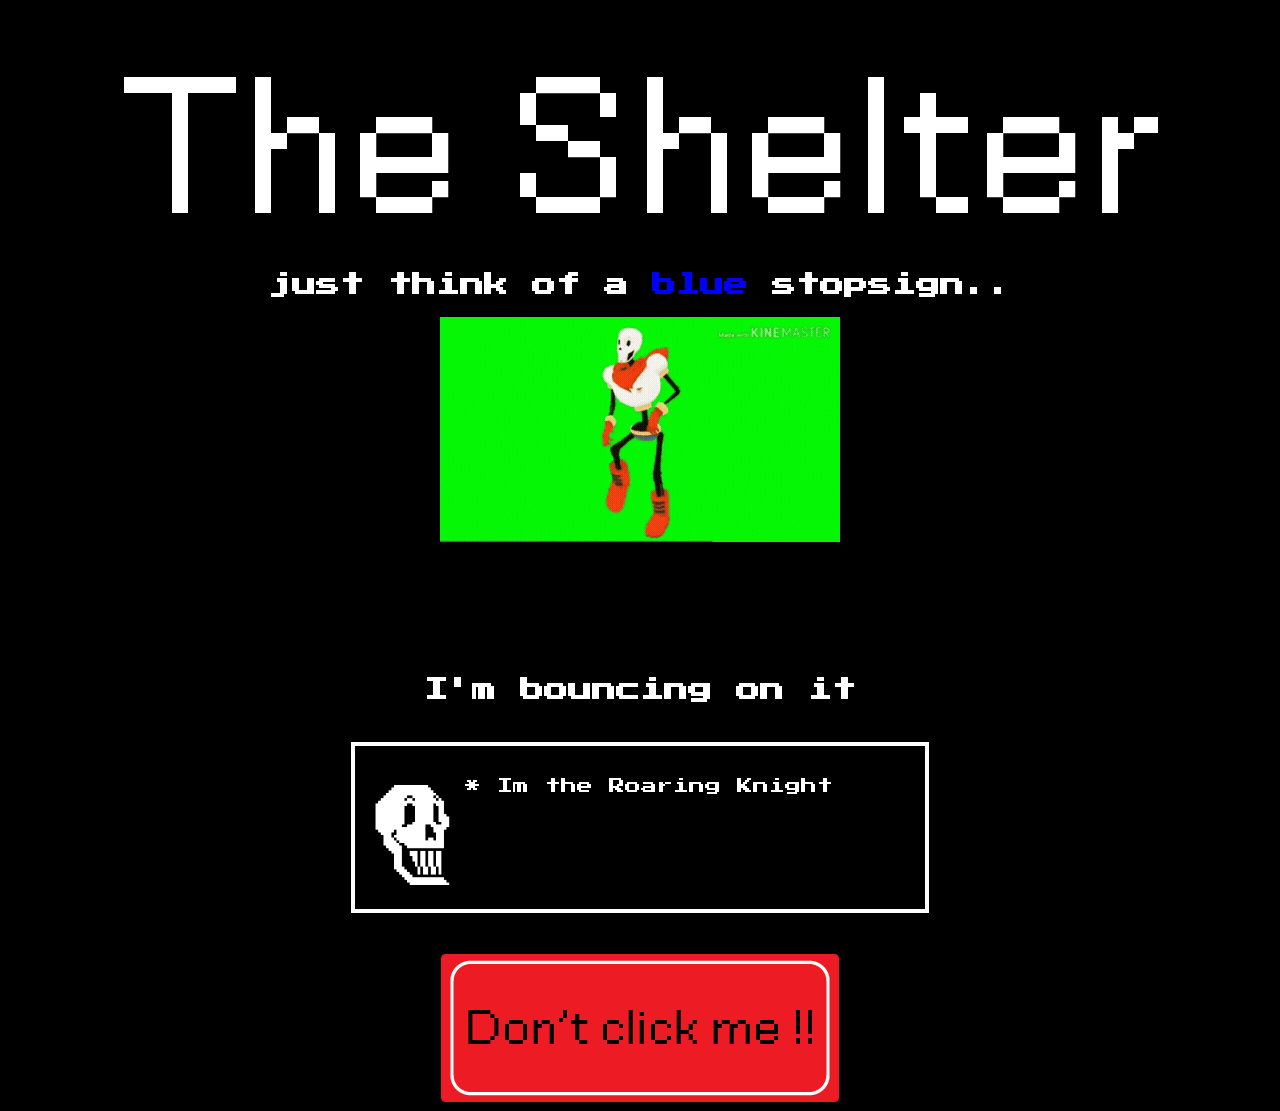
<file: index.html>
<!DOCTYPE html>
<html lang="en">
<head>
    <meta charset="UTF-8">
    <meta name="viewport" content="width=device-width, initial-scale=1.0">
    <link rel="stylesheet" href="Styles.css">
    <link rel="preconnect" href="https://fonts.googleapis.com">
    <link rel="preconnect" href="https://fonts.gstatic.com" crossorigin>
    <link href="https://fonts.googleapis.com/css2?family=Press+Start+2P&display=swap" rel="stylesheet">
    <title>The Shelter</title>
</head>
<body>
<br>
<br>
<!-- Title Image -->
<img class="center" src="pictures_and_gifs/Title.png" alt="The shelter"> </img>

<!--text with colors and a gif-->
<h2>just think of a <span class="blue">blue</span> stopsign..</h2>
<img class=center src="pictures_and_gifs/PapyrusDance.gif" alt="papyrus breaking it down" >

<br>
<br>
<!--Moving text-->
<div class="lower">
    <h2 class="animation">I'm bouncing on it</h2>
</div>

<!--papyrus dialogue-->
<div class="dialogue"> 
    <img src="pictures_and_gifs/PapyrusTalk.png" alt="papyrus talking" height="100px" width="75">
    <p class="test" id="dialogue-text"></p>



</div>

<!--JS script straight from ChatGpt-->
<script>
  const message = "* Im the Roaring Knight !!";
  const textElement = document.getElementById("dialogue-text");
  let letter = 0;

  function typeNextLetter() {
    if (letter < message.length) {
      textElement.textContent += message[letter];
      letter++;
      setTimeout(typeNextLetter, 50);
    } else {
      setTimeout(restartMessage, 1500); // pause when finished
    }
  }

  function restartMessage() {
    textElement.textContent = "";
    letter = 0;
    typeNextLetter();
  }

  typeNextLetter();
</script>

<div>

<a class="dont-button" href="index_Side-B.html" aria-label="Don't click me">
  <img class="normal" src="pictures_and_gifs/btn_dont.png" alt="">
  <img class="pressed" src="pictures_and_gifs/btn_dont-pressed.png" alt="">
</a>

</body>
</html>
</file>
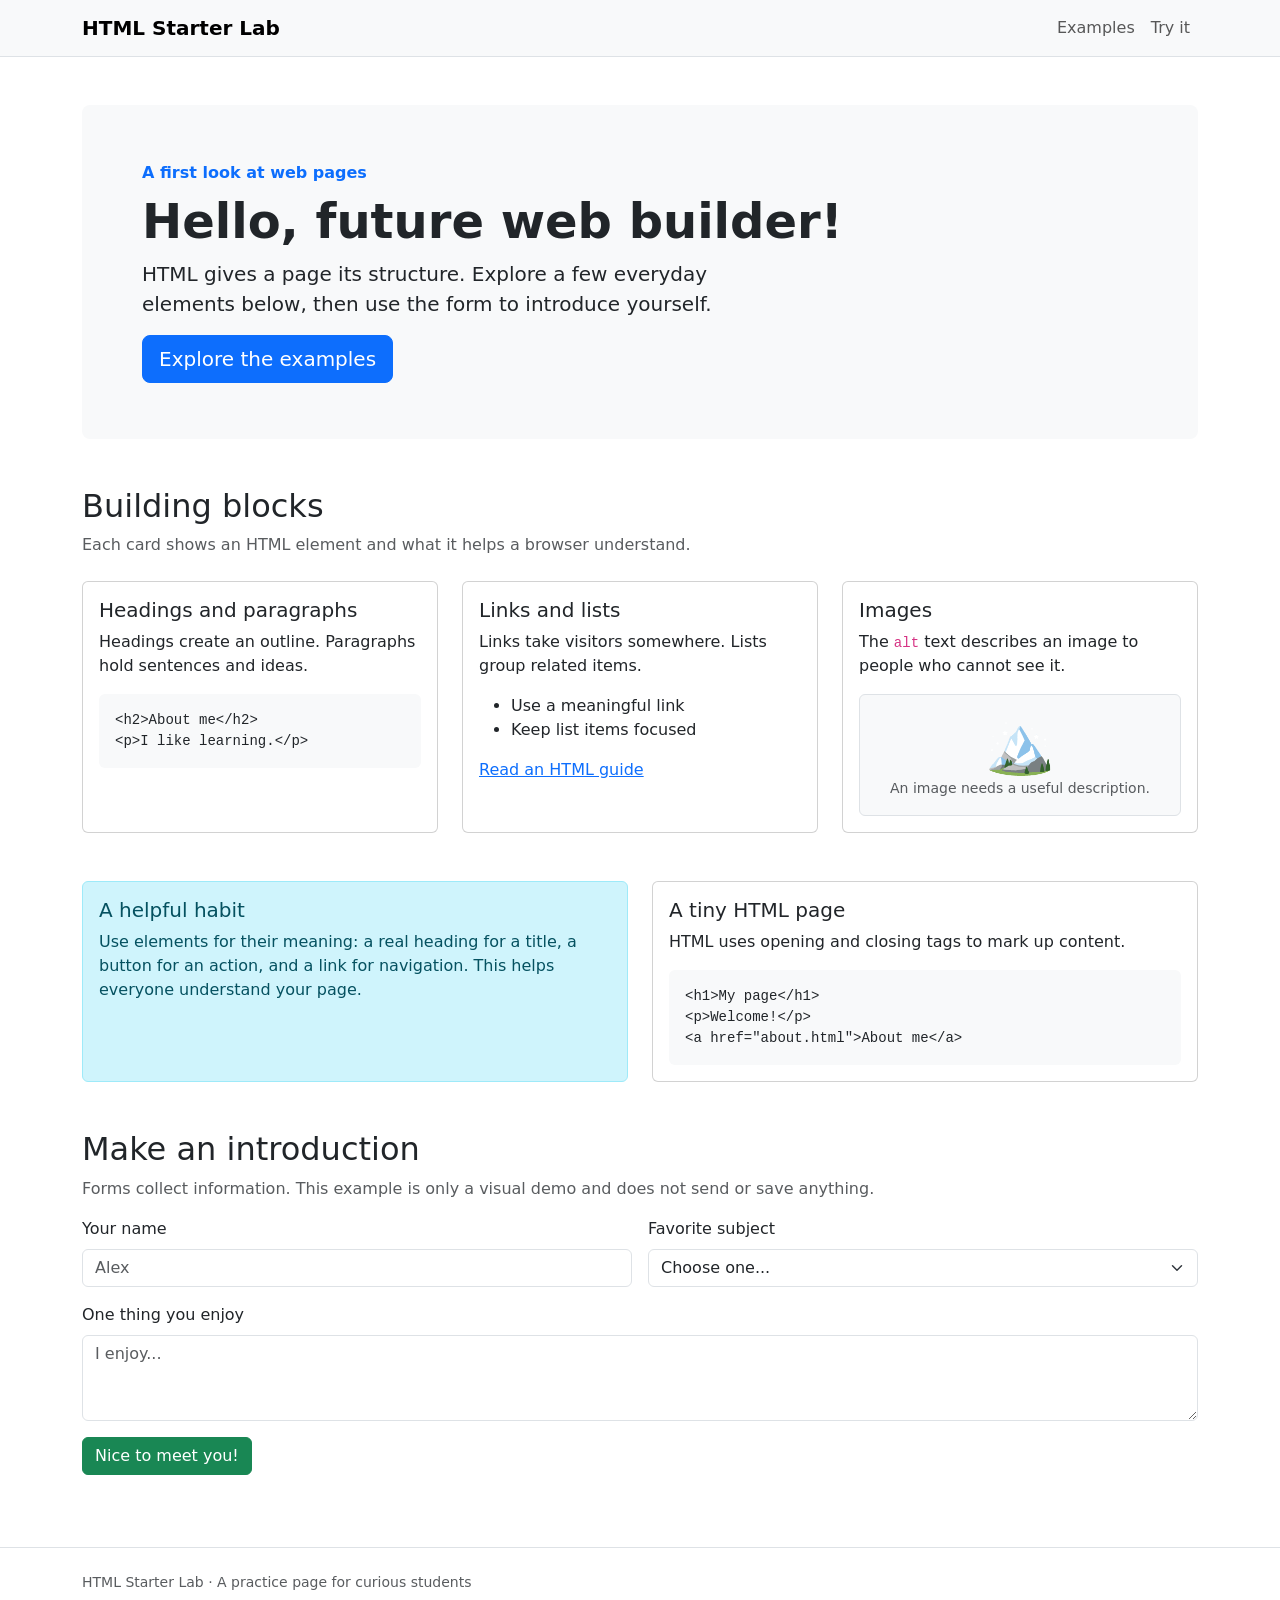
<file: template/index.html>
<!doctype html>
<html lang="en">
<head>
  <meta charset="utf-8">
  <meta name="viewport" content="width=device-width, initial-scale=1">
  <title>HTML Starter Lab</title>
  <link href="https://cdn.jsdelivr.net/npm/bootstrap@5.3.8/dist/css/bootstrap.min.css" rel="stylesheet" integrity="sha384-sRIl4kxILFvY47J16cr9ZwB07vP4J8+LH7qKQnuqkuIAvNWLzeN8tE5YBujZqJLB" crossorigin="anonymous">
</head>
<body>
  <header class="bg-body-tertiary border-bottom">
    <nav class="navbar navbar-expand">
      <div class="container">
        <a class="navbar-brand fw-semibold" href="#top">HTML Starter Lab</a>
        <div class="navbar-nav ms-auto">
          <a class="nav-link" href="#examples">Examples</a>
          <a class="nav-link" href="#try-it">Try it</a>
        </div>
      </div>
    </nav>
  </header>

  <main id="top" class="container py-5">
    <section class="p-4 p-md-5 mb-5 bg-body-tertiary rounded-3">
      <div class="container-fluid py-2">
        <p class="text-primary fw-semibold mb-2">A first look at web pages</p>
        <h1 class="display-5 fw-bold">Hello, future web builder!</h1>
        <p class="col-md-8 fs-5">HTML gives a page its structure. Explore a few everyday elements below, then use the form to introduce yourself.</p>
        <a class="btn btn-primary btn-lg" href="#examples">Explore the examples</a>
      </div>
    </section>

    <section id="examples" class="mb-5">
      <div class="mb-4">
        <h2>Building blocks</h2>
        <p class="text-body-secondary">Each card shows an HTML element and what it helps a browser understand.</p>
      </div>
      <div class="row g-4">
        <div class="col-md-6 col-lg-4">
          <article class="card h-100">
            <div class="card-body">
              <h3 class="card-title h5">Headings and paragraphs</h3>
              <p class="card-text">Headings create an outline. Paragraphs hold sentences and ideas.</p>
              <pre class="bg-body-tertiary p-3 rounded mb-0"><code>&lt;h2&gt;About me&lt;/h2&gt;
&lt;p&gt;I like learning.&lt;/p&gt;</code></pre>
            </div>
          </article>
        </div>
        <div class="col-md-6 col-lg-4">
          <article class="card h-100">
            <div class="card-body">
              <h3 class="card-title h5">Links and lists</h3>
              <p class="card-text">Links take visitors somewhere. Lists group related items.</p>
              <ul>
                <li>Use a meaningful link</li>
                <li>Keep list items focused</li>
              </ul>
              <a href="https://developer.mozilla.org/en-US/docs/Learn/HTML" class="card-link">Read an HTML guide</a>
            </div>
          </article>
        </div>
        <div class="col-md-6 col-lg-4">
          <article class="card h-100">
            <div class="card-body">
              <h3 class="card-title h5">Images</h3>
              <p class="card-text">The <code>alt</code> text describes an image to people who cannot see it.</p>
              <div class="border rounded p-3 bg-body-tertiary text-center" role="img" aria-label="A placeholder illustration of a mountain and sun">
                <span class="display-4" aria-hidden="true">🏔️</span>
                <p class="small text-body-secondary mb-0">An image needs a useful description.</p>
              </div>
            </div>
          </article>
        </div>
      </div>
    </section>

    <section class="row g-4 mb-5">
      <div class="col-lg-6">
        <div class="alert alert-info h-100 mb-0" role="note">
          <h2 class="h5 alert-heading">A helpful habit</h2>
          <p class="mb-0">Use elements for their meaning: a real heading for a title, a button for an action, and a link for navigation. This helps everyone understand your page.</p>
        </div>
      </div>
      <div class="col-lg-6">
        <div class="card h-100">
          <div class="card-body">
            <h2 class="h5 card-title">A tiny HTML page</h2>
            <p class="card-text">HTML uses opening and closing tags to mark up content.</p>
            <pre class="bg-body-tertiary p-3 rounded mb-0"><code>&lt;h1&gt;My page&lt;/h1&gt;
&lt;p&gt;Welcome!&lt;/p&gt;
&lt;a href="about.html"&gt;About me&lt;/a&gt;</code></pre>
          </div>
        </div>
      </div>
    </section>

    <section id="try-it" class="mb-4">
      <h2>Make an introduction</h2>
      <p class="text-body-secondary">Forms collect information. This example is only a visual demo and does not send or save anything.</p>
      <form>
        <div class="row g-3">
          <div class="col-md-6">
            <label for="student-name" class="form-label">Your name</label>
            <input type="text" class="form-control" id="student-name" placeholder="Alex">
          </div>
          <div class="col-md-6">
            <label for="favorite-subject" class="form-label">Favorite subject</label>
            <select id="favorite-subject" class="form-select">
              <option selected>Choose one...</option>
              <option>Art</option>
              <option>Science</option>
              <option>Technology</option>
              <option>Something else</option>
            </select>
          </div>
          <div class="col-12">
            <label for="about-student" class="form-label">One thing you enjoy</label>
            <textarea class="form-control" id="about-student" rows="3" placeholder="I enjoy..."></textarea>
          </div>
          <div class="col-12">
            <button type="button" class="btn btn-success">Nice to meet you!</button>
          </div>
        </div>
      </form>
    </section>
  </main>

  <footer class="border-top py-4">
    <div class="container text-body-secondary small">HTML Starter Lab · A practice page for curious students</div>
  </footer>
</body>
</html>
</file>
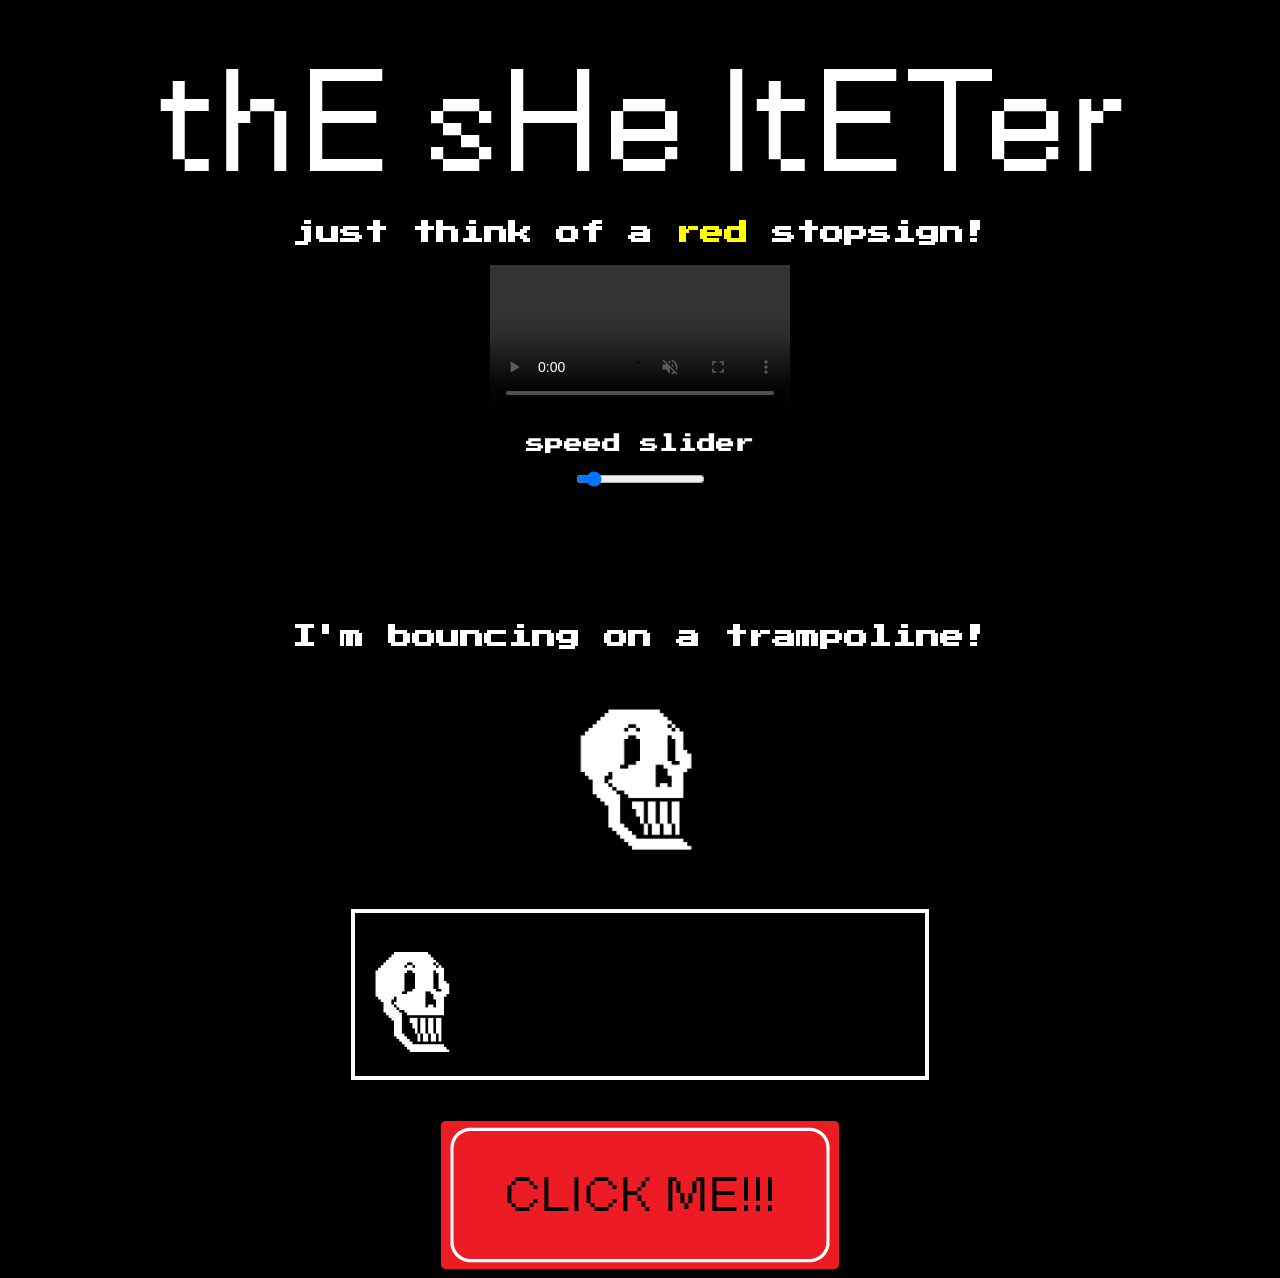
<file: index_Side-B.html>
<!DOCTYPE html>
<html lang="en">
<head>
    <meta charset="UTF-8">
    <meta name="viewport" content="width=device-width, initial-scale=1.0">
    <link rel="stylesheet" href="Styles.css">
    <link rel="preconnect" href="https://fonts.googleapis.com">
    <link rel="preconnect" href="https://fonts.gstatic.com" crossorigin>
    <link href="https://fonts.googleapis.com/css2?family=Press+Start+2P&display=swap" rel="stylesheet">
    <title>The Shelter</title>
</head>
<body>
<br>
<br>
<!-- Title Image -->
<img class="center" src="pictures_and_gifs/Title_side-B.png" alt="thE SheTlte r"> </img>

<h2>just think of a <span class="yellow">red</span> stopsign!</h2>
<!-- tuff ideo with speed slider-->
<video class="center dance-video" autoplay muted loop playsinline controls>
  <source src="pictures_and_gifs/PapyrusDance.mp4" type="video/mp4">
  Your browser does not support the video element.
</video>
<!-- speed slider for video -->
<h3 class="center">speed slider</h3 >
<input class="center" type="range" id="speedslider" min="0.1" max="10" step="0.1" value="1">
<script>
  const video = document.querySelector('.dance-video');
  const speedSlider = document.getElementById('speedslider');

  speedSlider.addEventListener('input', () => {
    video.playbackRate = speedSlider.value;
  });
</script>


<br>
<br>
<!--Moving text-->
<div class="lower">
    <h2 class="animation">I'm bouncing on a trampoline!</h2>
</div>



<img class="center" src="pictures_and_gifs/PapyrusTalk.png" alt="Papyrus" height="200" width="150" id="papyrus">
<script>
let messageIndex = 0;
const papyrus = document.getElementById("papyrus");
const messages = [
  "*  Stop touching me !!",
  "*  I said stop!",
  "*  Seriously, stop it!",
  "*  I'm warning you!",
  "*  That's it! Im fucking nuking the website!!",
  "*  ...how do I do that?",
  "*  Jøran e unc lmfaoo"
];
const speedMessages = new Map([
  [1, "* make me go faster!!"],
  [10, "* sholy shit im fucking speeding"],
  [0.1, "* why am I going so slow man tf"]
  [5, "* I can go faster !!"]
]);
papyrus.addEventListener("click", () => {
  if (messageIndex < messages.length) {
    textElement.textContent = messages[messageIndex];
    messageIndex++;
    return;
  }

  const speed = Number(speedSlider.value);
  textElement.textContent = speedMessages.get(speed) || `* Speed set to ${speed}x.`;
});
</script> 

<!--papyrus dialogue-->
<div class="dialogue"> 
    <img src="pictures_and_gifs/PapyrusTalk.png" alt="papyrus talking" height="100px" width="75">
    <p class="test" id="dialogue-text"></p>



</div>

<!--JS script straight from ChatGpt-->
<script>
  const message = "* well hi there!";
  const textElement = document.getElementById("dialogue-text");
  let letter = 0;

  function typeNextLetter() {
    if (letter < message.length) {
      textElement.textContent += message[letter];
      letter++;
      setTimeout(typeNextLetter, 50);
    } else {
      setTimeout(restartMessage, 1500); // pause when finished
    }
  }

  function restartMessage() {
    textElement.textContent = "";
    letter = 0;
    typeNextLetter();
  }
  // typeNextLetter(); //
</script>




<div>
  <!-- this on the bottom. -->
  <a class="center dont-button" href="index.html" aria-label="CLICK ME!!">
  <img class="normal" src="pictures_and_gifs/btn_CLICK.png" alt="">
  <img class="pressed" src="pictures_and_gifs/btn_CLICK-pressed.png" alt="">
</a>
</div>
</body>
</html>
</file>
<file: Styles.css>
.blue {
    color: blue; size: 20;
}

.center {
    display: block;
    margin-inline:  auto;
} 

.dance-video {
  max-width: 100%;
  height: auto;
}

p {
    font-family: "Press Start 2P", monospace;
    display: block;
    margin-block-start: 1em;
    margin-block-end: 1em;
    margin-inline-start: 0px;
    margin-inline-end: 0px;
    unicode-bidi: isolate;
}

h1 {
    font-family: "Press Start 2P", monospace;
    text-align: center;
}
h2 {
    font-family: "Press Start 2P", monospace;
    text-align: center;
}
h3 {
    font-family: "Press Start 2P", monospace;
    text-align: center;
}
h4 {
    font-family: "Press Start 2P", monospace;
    text-align: center;
}
h5 {
    font-family: "Press Start 2P", monospace;
    text-align: center;
}
h6 {
    font-family: "Press Start 2P", monospace;
    text-align: center;
}

body {
  background-color: black;
  color: white;
}

.animation {
  display: block;
  margin-inline: auto;
  animation: bounce 0.3s ease-in-out infinite alternate;
}

@keyframes bounce {
  from {
    transform: translateY(0);
  }
  to {
    transform: translateY(-100px);
  }
}

.lower{
    margin-top: 100px;
}

.test {
      font-family: "Press Start 2P", monospace;
    font-size: 16px;
    line-height: 1.8;
}
.dialogue {
  display: flex;
  font-family: "Press Start 2P", monospace;
  font-size: 16px;
  line-height: 1.8;
  max-width: 550px;
  margin: 40px auto;
  padding: 10px;
  border: 4px solid white;
  color: white;
}
.dialogue img {
  width: 100px;
  height: auto;
}

.dont-button {
  display: block;
  width: fit-content;
  margin-inline: auto;
  background: none;
  border: none;
  padding: 0;
  cursor: pointer;
  text-decoration: none;
}

.dont-button img {
  display: block;
}

.dont-button .pressed {
  display: none;
}

.dont-button:active .normal {
  display: none;
}

.dont-button:active .pressed {
  display: block;
}

.yellow{
    color: yellow; size: 20;
}
</file>
